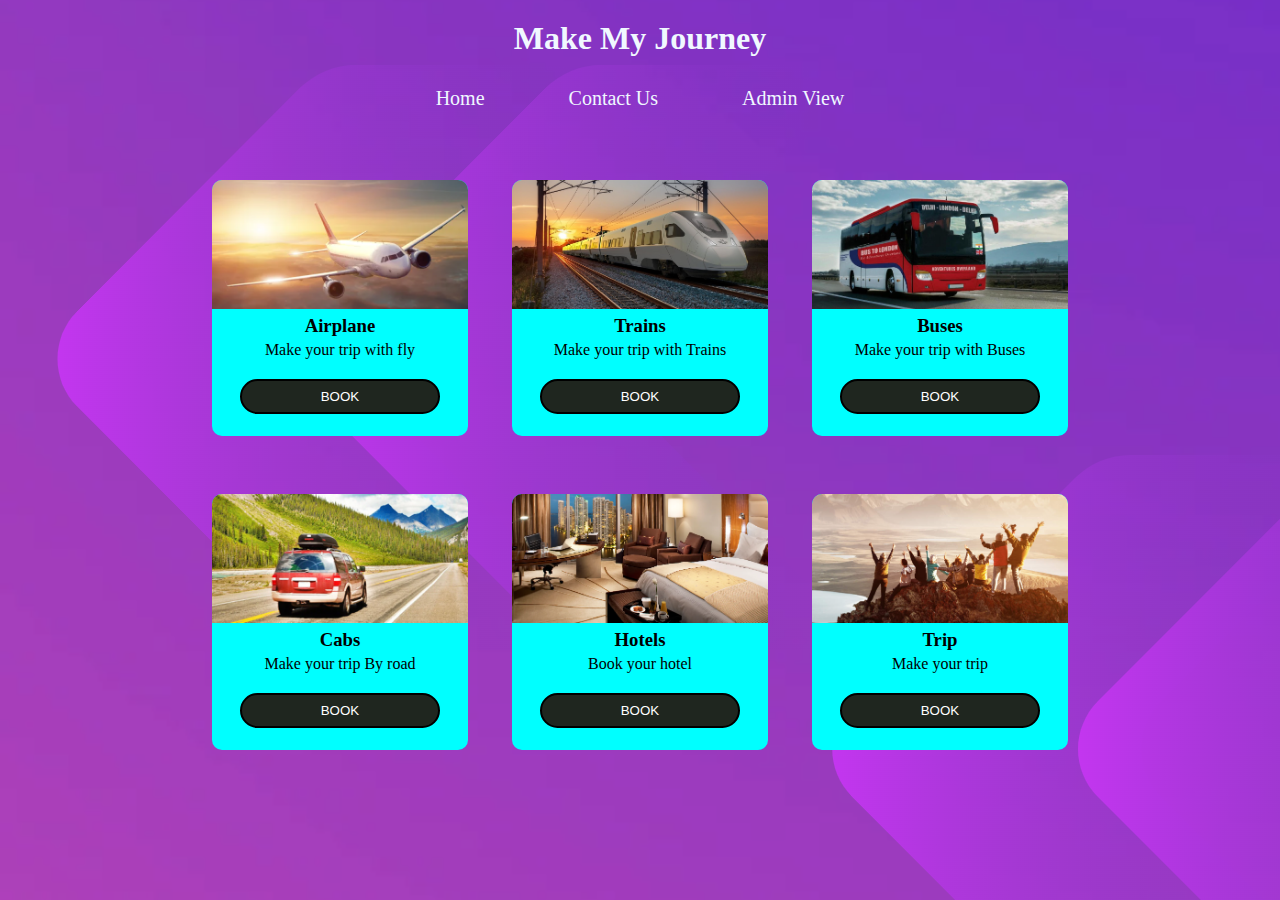
<file: index.html>
<!DOCTYPE html>
<html lang="en">
<head>
    <meta charset="UTF-8">
    <meta http-equiv="X-UA-Compatible" content="IE=edge">
    <meta name="viewport" content="width=device-width, initial-scale=1.0">
    <title>Make my Journey</title>
    <link rel="stylesheet" href="index.css">
    <link rel="stylesheet" href="btn.css">
</head>
<body>
    <h1>Make My Journey</h1>
    <center>
    <div class="topnav">
            <a href="index.html">Home</a>
            <a href="contact.html">Contact Us</a>
            <a href="admin.html">Admin View</a>
    </div>
    </center>

    <center>
    <div class="black">
        <div class="cards">
            <div class="img">
                <img src="pic1.png">
            </div>
            <div class="title">
                <h3>Airplane</h3>
            </div>
            <div class="disc">
                <p>Make your trip with fly</p>
                <form action="airplane.php"><button class="btn">Book</button></form>
            </div>
        </div>

        <div class="cards">
            <div class="img">
                <img src="pic2.png">
            </div>
            <div class="title">
                <h3>Trains</h3>
            </div>
            <div class="disc">
                <p>Make your trip with Trains</p>
                <form action="train.php"><button class="btn">Book</button></form>
            </div>
        </div>

        <div class="cards">
            <div class="img">
                <img src="pic3.png">
            </div>
            <div class="title">
                <h3>Buses</h3>
            </div>
            <div class="disc">
                <p>Make your trip with Buses</p>
                <form action="bus.php"><button class="btn">Book</button></form>
            </div>
        </div><br><Br>

        <div class="cards">
            <div class="img">
                <img src="pic4.png">
            </div>
            <div class="title">
                <h3>Cabs</h3>
            </div>
            <div class="disc">
                <p>Make your trip By road</p>
                <form action="cab.php"><button class="btn">Book</button></form>
            </div>
        </div>

        <div class="cards">
            <div class="img">
                <img src="pic5.png">
            </div>
            <div class="title">
                <h3>Hotels</h3>
            </div>
            <div class="disc">
                <p>Book your hotel</p>
                <form action="hotel.php"><button class="btn">Book</button></form>
            </div>
        </div>

        <div class="cards">
            <div class="img">
                <img src="pic6.png">
            </div>
            <div class="title">
                <h3>Trip</h3>
            </div>
            <div class="disc">
                <p>Make your trip</p>
                <form action="index.php"><button class="btn">Book</button></form>
            </div>
        </div>  
    </div>
    </center>
</body>
</html>




<!-- Name  varchar(250)
Age int 3
Gender varchar 10
Email varchar 250
Phone varchar 10
From varchar 200
To varchar 200
Depature date varchar 200
Class varchar 200
return
pickup
city
check in 
chechout
rooms -->
</file>
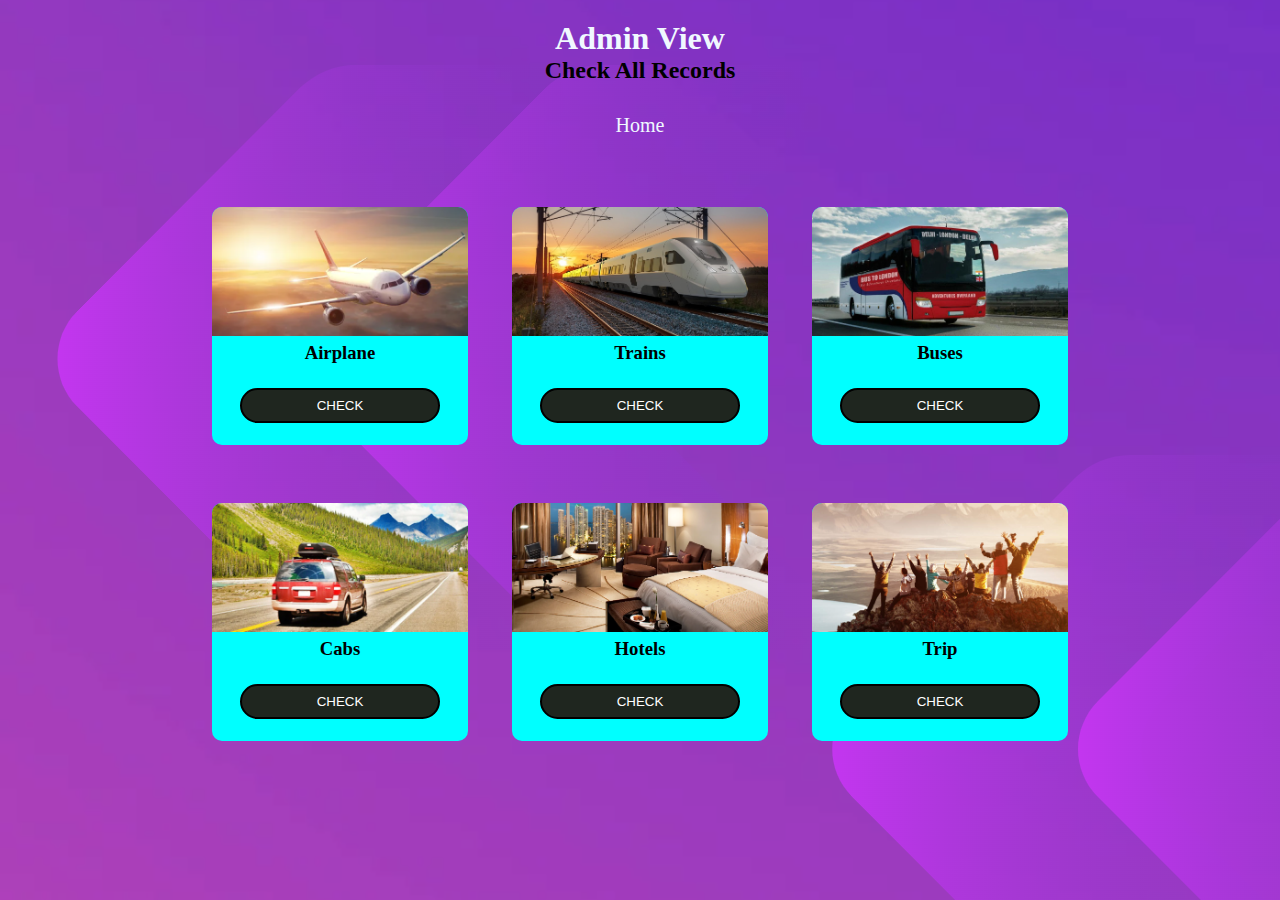
<file: admin.html>
<!DOCTYPE html>
<html lang="en">
<head>
    <meta charset="UTF-8">
    <meta http-equiv="X-UA-Compatible" content="IE=edge">
    <meta name="viewport" content="width=device-width, initial-scale=1.0">
    <title>Make my Journey</title>
    <link rel="stylesheet" href="index.css">
    <link rel="stylesheet" href="btn.css">
</head>
<body>
    <h1>Admin View</h1>
    <center>
        <h2>Check All Records</h2>
    <div class="topnav">
            <a href="index.html">Home</a>
    </div>
    </center>

    <center>
    <div class="black">
        <div class="cards">
            <div class="img">
                <img src="pic1.png">
            </div>
            <div class="title">
                <h3>Airplane</h3>
            </div>
            <div class="disc">
                <form action="request.php"><button class="btn">Check</button></form>
            </div>
        </div>

        <div class="cards">
            <div class="img">
                <img src="pic2.png">
            </div>
            <div class="title">
                <h3>Trains</h3>
            </div>
            <div class="disc">
                <form action="requestt.php"><button class="btn">Check</button></form>
            </div>
        </div>

        <div class="cards">
            <div class="img">
                <img src="pic3.png">
            </div>
            <div class="title">
                <h3>Buses</h3>
            </div>
            <div class="disc">
                <form action="requestb.php"><button class="btn">Check</button></form>
            </div>
        </div><br><Br>

        <div class="cards">
            <div class="img">
                <img src="pic4.png">
            </div>
            <div class="title">
                <h3>Cabs</h3>
            </div>
            <div class="disc">
                <form action="requestc.php"><button class="btn">Check</button></form>
            </div>
        </div>

        <div class="cards">
            <div class="img">
                <img src="pic5.png">
            </div>
            <div class="title">
                <h3>Hotels</h3>
            </div>
            <div class="disc">
                <form action="requesth.php"><button class="btn">Check</button></form>
            </div>
        </div>

        <div class="cards">
            <div class="img">
                <img src="pic6.png">
            </div>
            <div class="title">
                <h3>Trip</h3>
            </div>
            <div class="disc">
                <form action="requesttr.php"><button class="btn">Check</button></form>
            </div>
        </div>  
    </div>
    </center>
</body>
</html>
</file>
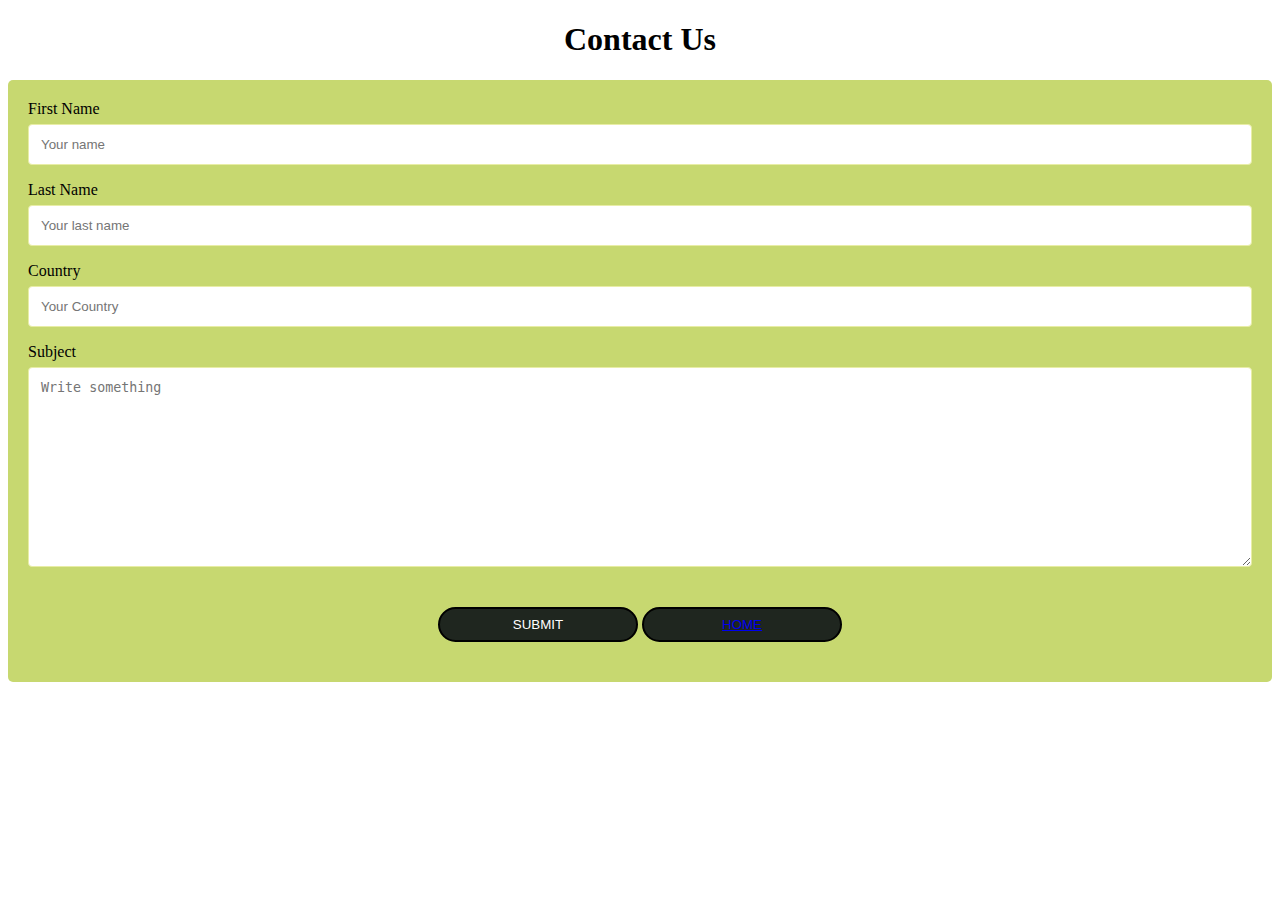
<file: contact.html>
<!DOCTYPE html>
<html lang="en">
<head>
    <meta charset="UTF-8">
    <meta http-equiv="X-UA-Compatible" content="IE=edge">
    <meta name="viewport" content="width=device-width, initial-scale=1.0">
    <title>Contact Us</title>
    <link rel="stylesheet" href="btn.css">
    <style>
            input[type=text], select, textarea {
            width: 100%; 
            padding: 12px;
            border: 1px solid rgb(232, 237, 166);
            border-radius: 4px;
            box-sizing: border-box;
            margin-top: 6px;
            margin-bottom: 16px; 
            resize: vertical
            }

            .container {
            border-radius: 5px;
            background-color: #c7d870;
            padding: 20px;
            }
    </style>
</head>
<body>
    <center><h1>Contact Us</h1></center>
    <div class="container">
        <form>
            
      
          <label for="fname">First Name</label>
          <input type="text" id="fname" name="firstname" placeholder="Your name">
      
          <label for="lname">Last Name</label>
          <input type="text" id="lname" name="lastname" placeholder="Your last name">
      
          <label for="country">Country</label>
          <input type="text" id="country" name="country" placeholder="Your Country">
          
          <label for="subject">Subject</label>
          <textarea id="subject" name="subject" placeholder="Write something" style="height:200px"></textarea>
        <center>
          <input type="submit" value="Submit" class="btn">
          <button type="button" class="btn"><a href="index.html">Home</a></button>
        </center>
        </form>
      </div>
</body>
</html>
</file>
<file: index.css>
*{
    margin: 0px;
    padding: 0px;
}

.topnav{
    padding-top: 30px;
    padding-left: 0;
    padding-bottom: 50px;
    color: azure;
}

.topnav a {
    padding: 15px 40px;
    text-decoration: none;
    font-size: 20px;
    color: aliceblue;
}

.topnav a:hover{
    background-color: rgb(246, 147, 0);
}

.cards{
    width: 20%;
    background-color: aqua;
    border-radius: 10px;
    margin: 20px;
    display: inline-block;
    
}
.cards:hover{
    box-shadow: 2px 2px 10px black;
}
.img img{
    width: 100%;
    border-top-right-radius: 10px;
    border-top-left-radius: 10px;
}
.title{
    text-align: center;
    padding: 2px;
}
.disc{
    text-align: center;
    padding: 2px;
}
.btn{
    margin-top: 20px;
    margin-bottom: 20px;
    background-color: rgb(0, 0, 0);
    color: white;
    padding: 8px;
    border: 2px solid black;
    border-radius: 10px;
    cursor: pointer;
}

body{
    background-image: url('bg2.png');
}

h1{
    text-align: center;
    margin-top: 20px;
    color: aliceblue;
}
</file>
<file: btn.css>
.btn{
    margin-top: 20px;
    margin-bottom: 20px;
    background-color: rgb(31, 38, 31);
    color: white;
    padding: 8px;
    border: 2px solid black;
    border-radius: 50px;
    cursor: pointer;
    transition: background 0.5s;
    text-transform: uppercase;
    position: relative;
    width: 200px;
}
  .btn:first-child:hover{
    background: linear-gradient(90deg, #03a9f4, #f441a5, #ffeb3b, #03a9f4);
    background-size: 400%;
  }
  .btn:first-child:before{
    content: '';
    position: absolute;
    background: inherit;
    top: -5px;
    right: -5px;
    bottom: -5px;
    left: -5px;
    border-radius: 50px;
    filter: blur(20px);
    opacity: 0;
    transition: opacity 0.5s;
  }
  .btn:first-child:hover:before{
    opacity: 1;
    z-index: -1;
  }
  .btn:hover{
    z-index: 1;
    animation: glow 8s linear infinite;
  }
</file>
